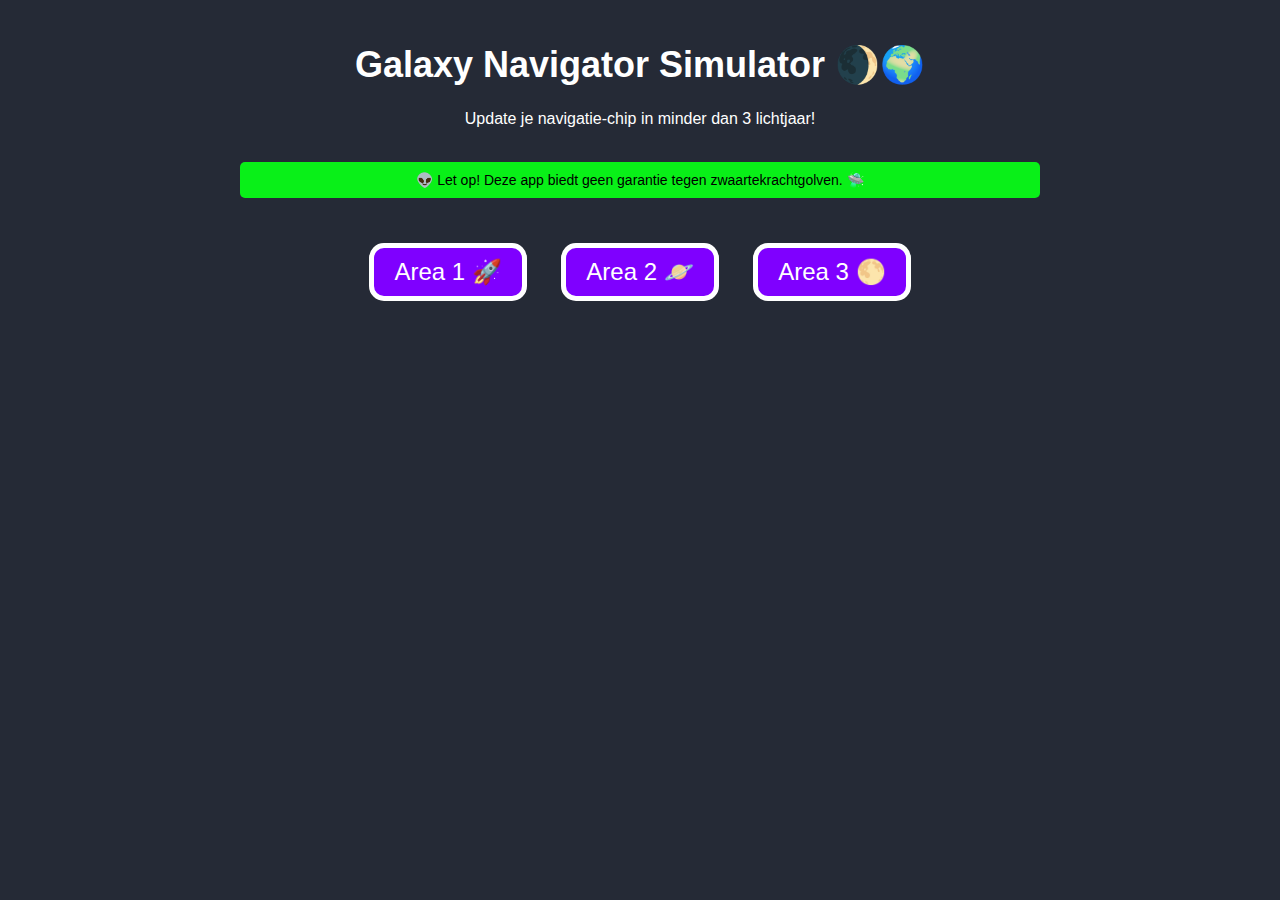
<file: index.html>
<!DOCTYPE html>
<html lang="en">

    <head>
        <meta charset="UTF-8">
        <meta name="viewport" content="width=device-width, initial-scale=1.0">
        <title>🌍 🌒</title>
        <link rel="stylesheet" href="styles.css">
    </head>

    <body>
        
        <div class="homepage">
            <h1> Galaxy Navigator Simulator 🌒🌍</h1>
            <div class="container">
                <p>Update je navigatie-chip in minder dan 3 lichtjaar!<br><br></p>
                <div class="disclaimer">
                    👽 Let op! Deze app biedt geen garantie tegen zwaartekrachtgolven. 🛸
                </div>

                    <div class="level-container">
                    <a href="level1.html" class="level-button">Area 1 🚀</a>
                    </div>

                    <div class="level-container">
                    <a href="level2.html" class="level-button">Area 2 🪐</a>
                    </div>
                    <div class="level-container">
                    <a href="level3.html" class="level-button">Area 3 🌕</a>
                    </div>

</div>
</div>
</body>

</html>
</file>
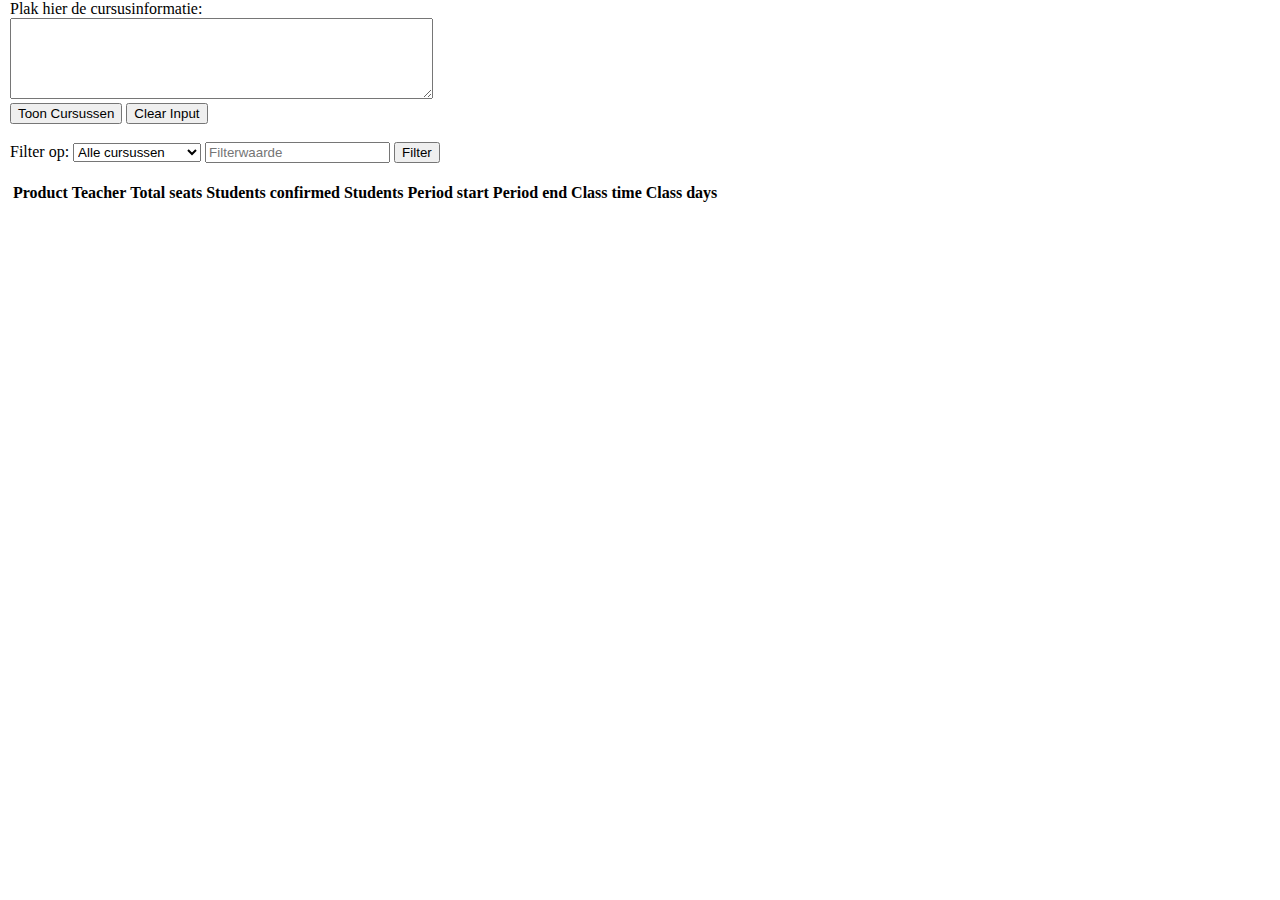
<file: doFilter/index.html>
<!DOCTYPE html>
<html lang="en">
<head>
    <meta charset="UTF-8">
    <meta name="viewport" content="width=device-width, initial-scale=1.0">
    <title>DO filter</title>
    <link rel="stylesheet" type="text/css" href="style.css">
    <link href="https://cdn.jsdelivr.net/npm/bootstrap@5.3.2/dist/css/bootstrap.min.css" rel="stylesheet" integrity="sha384-T3c6CoIi6uLrA9TneNEoa7RxnatzjcDSCmG1MXxSR1GAsXEV/Dwwykc2MPK8M2HN" crossorigin="anonymous">
</head>
<body>
<div class="container-sm">
    <label for="courseInput">Plak hier de cursusinformatie:</label>
    <br>
    <textarea id="courseInput" rows="5" cols="50"></textarea>
    <br>
    <button type="button" class="btn btn-secondary btn-sm" onclick="parseInput()">Toon Cursussen</button>
    <button type="button" class="btn btn-secondary btn-sm" onclick="clearInput()">Clear Input</button>
    
    <br>
    <br>
    <label for="filterType">Filter op:</label>
    <select id="filterType">
        <option value="ALL">Alle cursussen</option>
        <option value="ONLINE">Online</option>
        <option value="AT_DIRECT_DUTCH">At DD</option>
        <option value="ZOEK">Zoek</option>
        <option value="SORTEER">Sorteer op docent</option>
        <!-- Voeg andere filteropties toe zoals 'docent', 'startsdatum', en 'einddatum' -->
    </select>
    <input type="text" id="filterValue" placeholder="Filterwaarde">
    <button type="button" class="btn btn-secondary btn-sm" onclick="applyFilters()">Filter</button>
    
    <br><br>
    
    <table id="courseTable" class="table table-dark table-striped">
        <thead>
            <tr>
                <th>Product</th>
                <th>Teacher</th>
                <th>Total seats</th>
                <th>Students confirmed</th>
                <th>Students</th>
                <th>Period start</th>
                <th>Period end</th>
                <th>Class time</th>
                <th>Class days</th>
            </tr>
        </thead>
        <tbody id="courseBody">
            <!-- Hier komen de cursusgegevens na het parsen -->
        </tbody>
    </table>
</div>


<script src="script.js"></script>
<script src="https://cdn.jsdelivr.net/npm/bootstrap@5.3.2/dist/js/bootstrap.bundle.min.js" integrity="sha384-C6RzsynM9kWDrMNeT87bh95OGNyZPhcTNXj1NW7RuBCsyN/o0jlpcV8Qyq46cDfL" crossorigin="anonymous"></script>
</body>
</html>
</file>
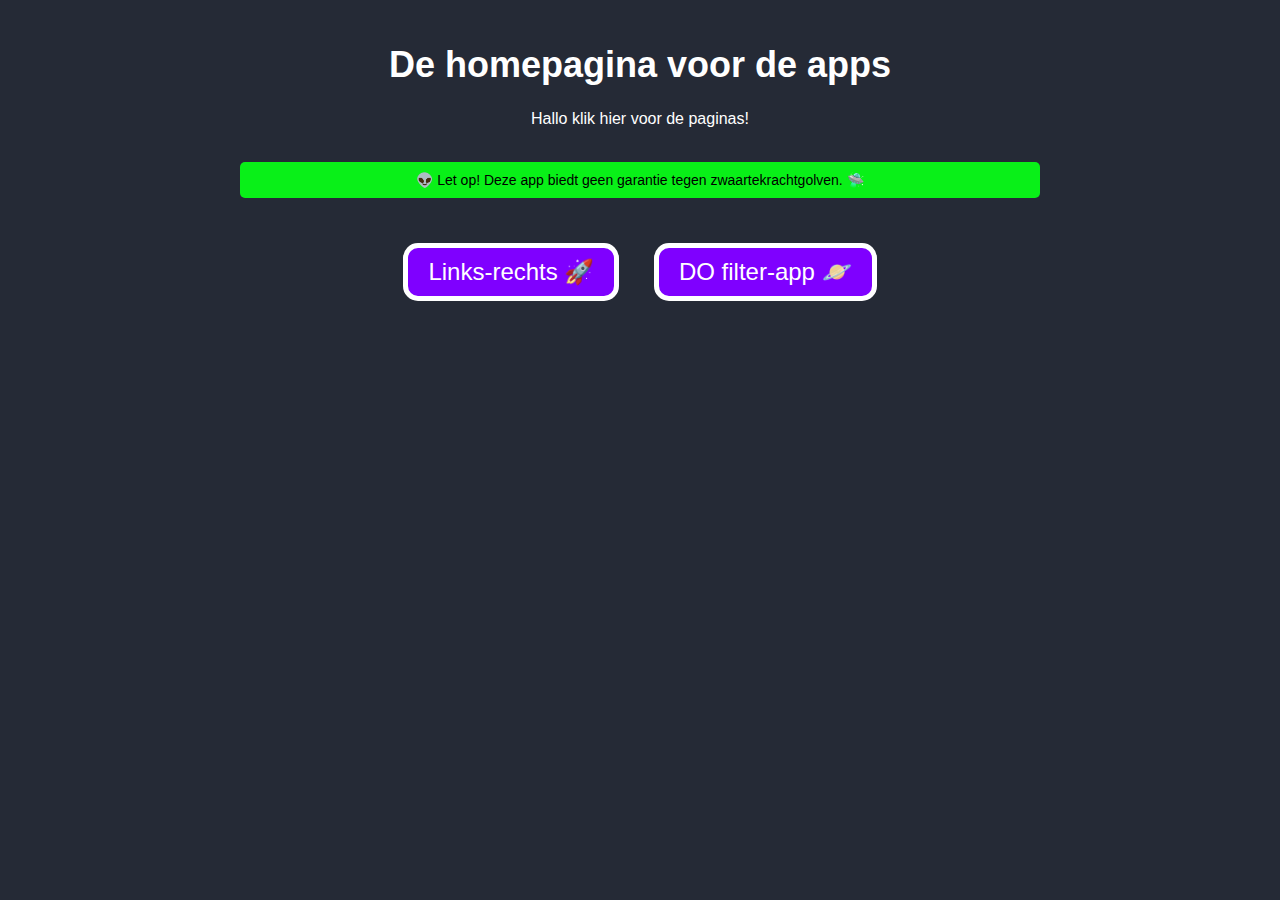
<file: home.html>
<!DOCTYPE html>
<html lang="en">

    <head>
        <meta charset="UTF-8">
        <meta name="viewport" content="width=device-width, initial-scale=1.0">
        <title>Home</title>
        <link rel="stylesheet" href="styles.css">
    </head>

    <body>
        
        <div class="homepage">
            <h1> De homepagina voor de apps</h1>
            <div class="container">
                <p>Hallo klik hier voor de paginas!<br><br></p>
                <div class="disclaimer">
                    👽 Let op! Deze app biedt geen garantie tegen zwaartekrachtgolven. 🛸
                </div>

                    <div class="level-container">
                    <a href="index.html" class="level-button">Links-rechts 🚀</a>
                    </div>

                    <div class="level-container">
                    <a href="doFilter/index.html" class="level-button">DO filter-app 🪐</a>
                    </div>


</div>
</div>
</body>

</html>
</file>
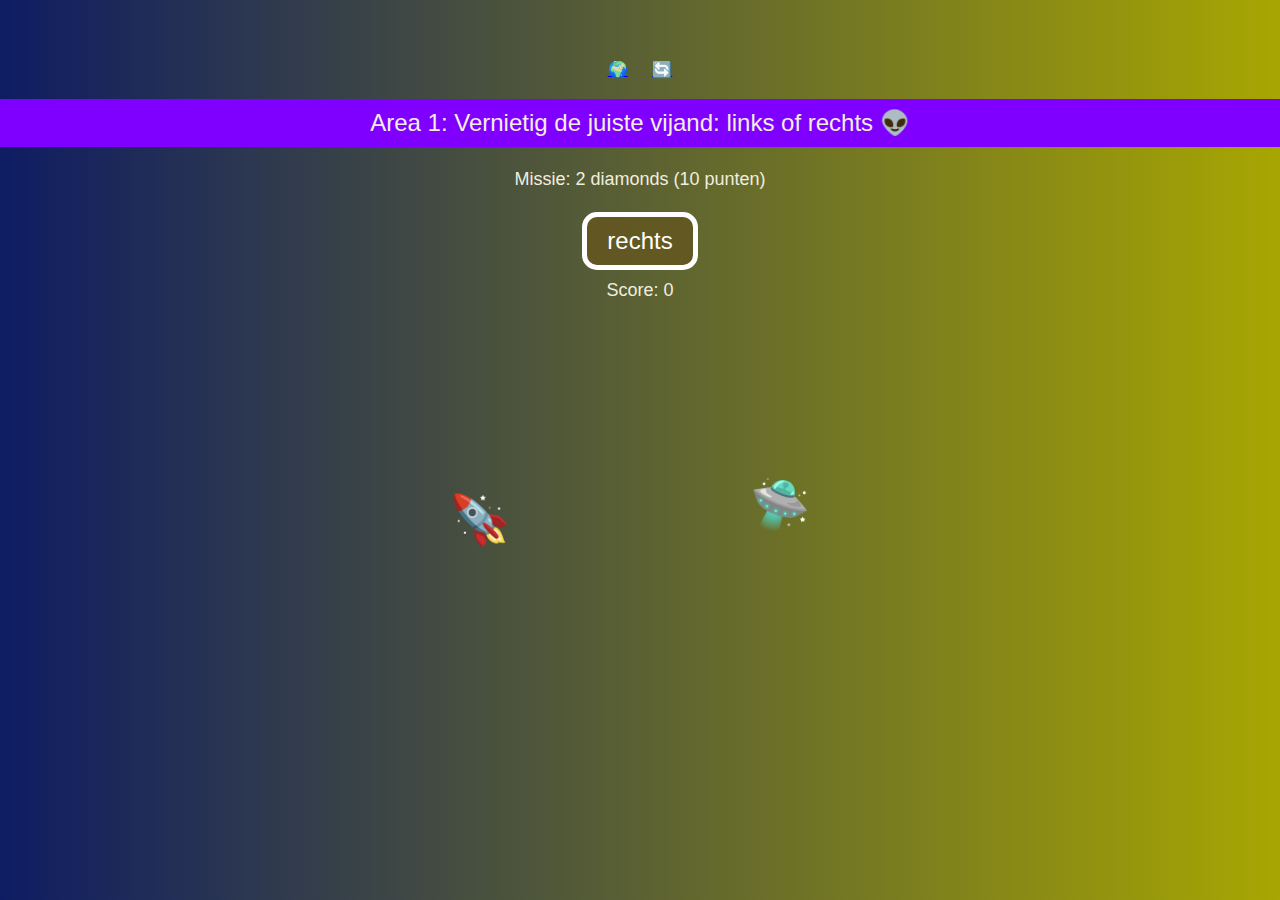
<file: level1.html>
<!doctype html>

<html>
<html lang="en">
<head>
<meta charset="UTF-8">
<meta name="viewport" content="width=device-width, initial-scale=1.0">
<title>Area 1 🚀</title>

        <!-- Load external CSS styles -->
        <link rel="stylesheet" href="styleslevel1.css">

    </head>

    <body>
      <span>
        <a href="index.html" style="margin-right: 20px;">🌍</a>
        <a href="level1.html">🔄</a>
      </span>

<div id="instruction">Area 1: Vernietig de vijand: links of rechts 👽</div>
<div id="instruction2">Missie: 2 diamonds (10 punten)</div>
<div id="word"><span id="direction"></span></div>

<div id="score-display">Score: 0</div>
<div id="diamonds-container"></div>
<div id="middleLine"></div>
<div id="game-area">
  <div id="buttons">
    <!-- <button id="leftBtn">🚘</button> -->
    <!-- <button id="rightBtn">🚖</button> -->

    <!-- mirrored werkt niet bij animatie -->
    <button id="leftBtn" class="mirrored">🚀</button>
    <button id="rightBtn">🛸</button>

  </div>

</div>


        <!-- Load external JavaScript -->
        <script src="helperslevel1.js"></script>
        <script src="clickslevel1.js"></script>
        <script src="scriptslevel1.js"></script>


    </body>

</html>
</file>
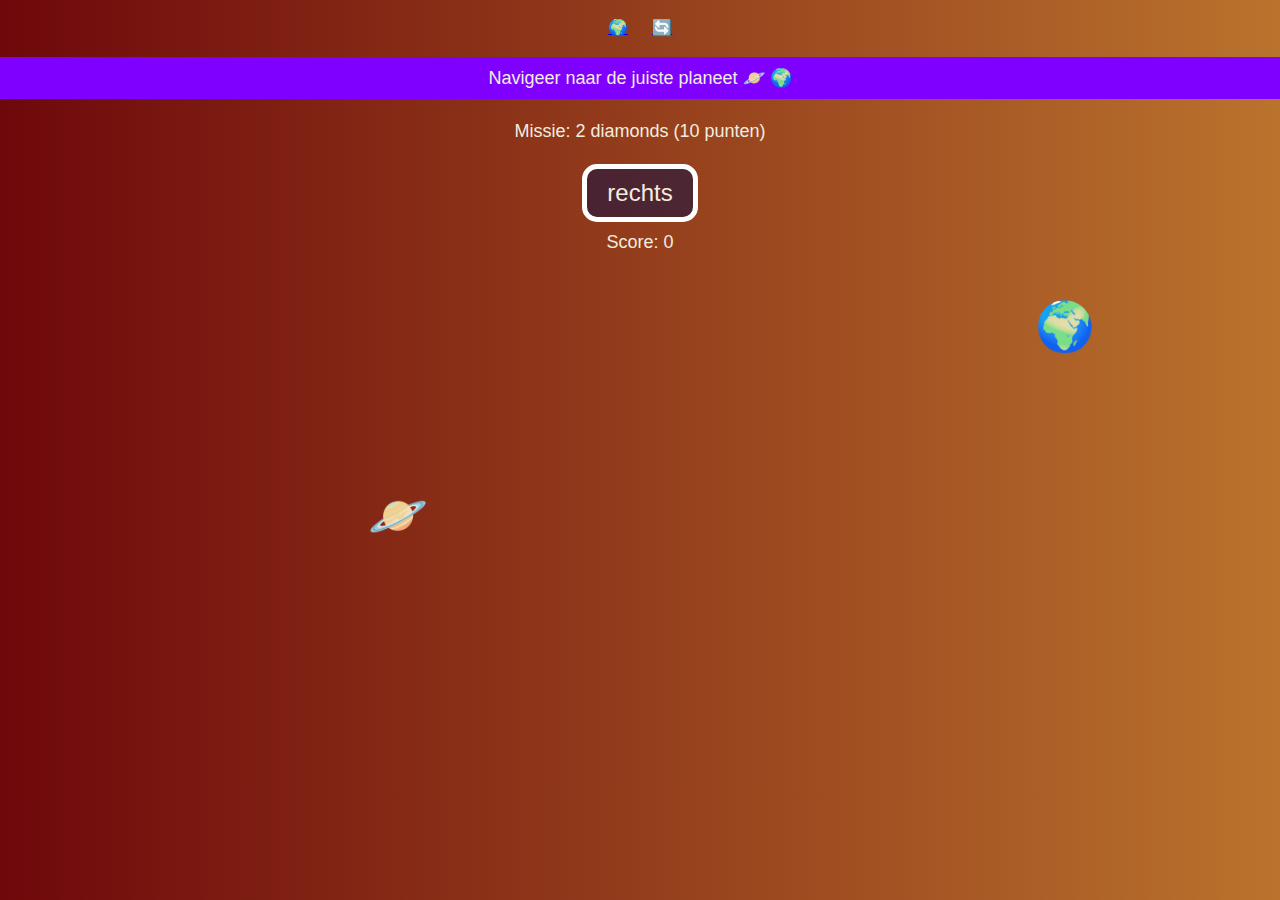
<file: level2.html>
<!doctype html>

<html>
<html lang="en">
<head>
<meta charset="UTF-8">
<meta name="viewport" content="width=device-width, initial-scale=1.0">
<title>Area 2 🪐</title>

        <!-- Load external CSS styles -->
        <link rel="stylesheet" href="styleslevel2.css">

    </head>

    <body>
      <span>
        <br>
        <a href="index.html" style="margin-right: 20px;">🌍</a>
        <a href="level2.html">🔄</a>
      </span>
<div id="instruction">Area 2: Navigeer links of rechts. Vecht de elementen!🔥🌪💧</div>
<div id="instruction2">Missie: 2 diamonds (10 punten)</div>
<div id="word"><span id="direction"></span></div>
<div id="score-display">Score: 0</div>
<div id="diamonds-container"></div>
<div id="middleLine"></div>
<div id="game-area" class="game-container">
  <div id="buttons">
    <!-- <button id="leftBtn">🚔</button> -->
    <!-- <button id="rightBtn">🚘</button> -->
    <button id="leftBtn">🪐</button>
    <button id="rightBtn">🌍</button>
  </div>
  <div id="emoji-container"></div>
</div>

        <!-- Load external JavaScript -->
        <script src="helperslevel2.js"></script>
        <script src="emojilevel2.js"></script>
        <script src="clickslevel2.js"></script>

        <script src="scriptslevel2.js"></script>

    </body>

</html>
</file>
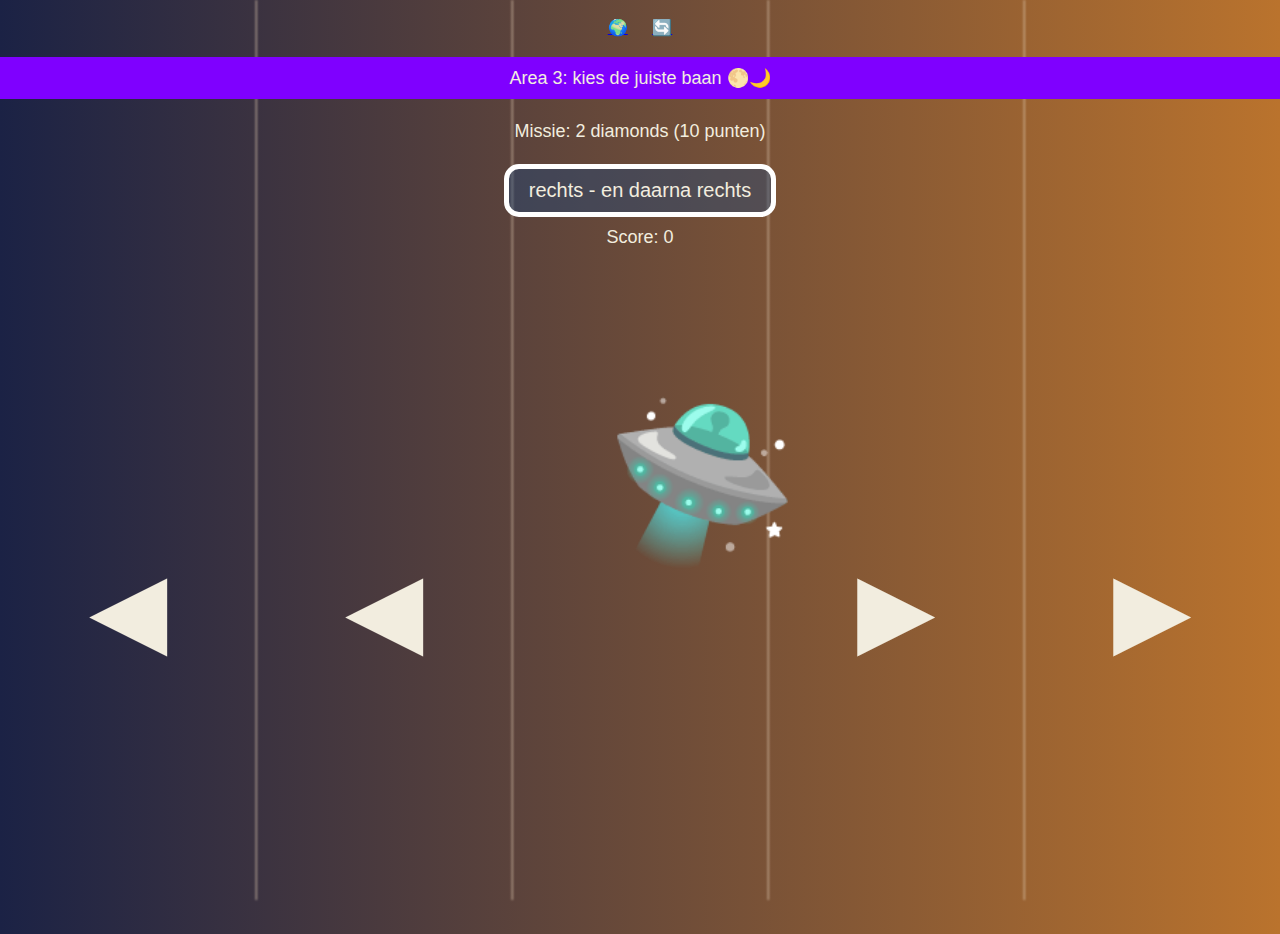
<file: level3.html>
<!DOCTYPE html>
<html lang="en">
<head>
<meta charset="UTF-8">
<meta name="viewport" content="width=device-width, initial-scale=1.0">
<!-- <meta name="viewport" content="width=device-width, initial-scale=1.0, maximum-scale=1.0, user-scalable=no"> -->
<title>Area 3 🌍</title>
    <link rel="stylesheet" href="styleslevel3.css">
</head>
<body>
  <span>
    <br>
    <a href="index.html" style="margin-right: 20px;">🌍</a>
    <a href="level1.html">🔄</a>
  </span>
<div id="instruction">Area 3: Kies de juiste baan! 🌕🌙</div>
<div id="instruction2">Missie: 2 diamonds (10 punten)</div>
<div id="word"><span id="direction"></span></div>
<div id="score-display">Score: 0</div>
<div id="diamonds-container"></div>
<div id="firstLine"></div>
<div id="leftLine"></div>
<div id="middleLine"></div>
<div id="rightLine"></div>
<div id="game-area">

  <div id="buttons">
    <div class="button-container">
    <button id="leftleftBtn" data-choice="links - en daarna links">◀</button>
     </div>
     <div class="button-container">
    <button id="leftBtn" data-choice="links - en daarna rechts">◀</button>
    </div>
    <div class="button-container">
      <button id="carBtn">🛸</button>
      </div>
    <div class="button-container">
    <button id="rightleftBtn" data-choice="rechts - en daarna links">▶</button>
    </div>
    <div class="button-container">
    <button id="rightBtn" data-choice="rechts - en daarna rechts">▶</button>
    </div>
    </div>
</div>
    <script src="helperslevel3.js"></script>
    <script src="clickslevel3.js"></script>
    <script src="scriptslevel3.js"></script>
</body>
</html>
</file>
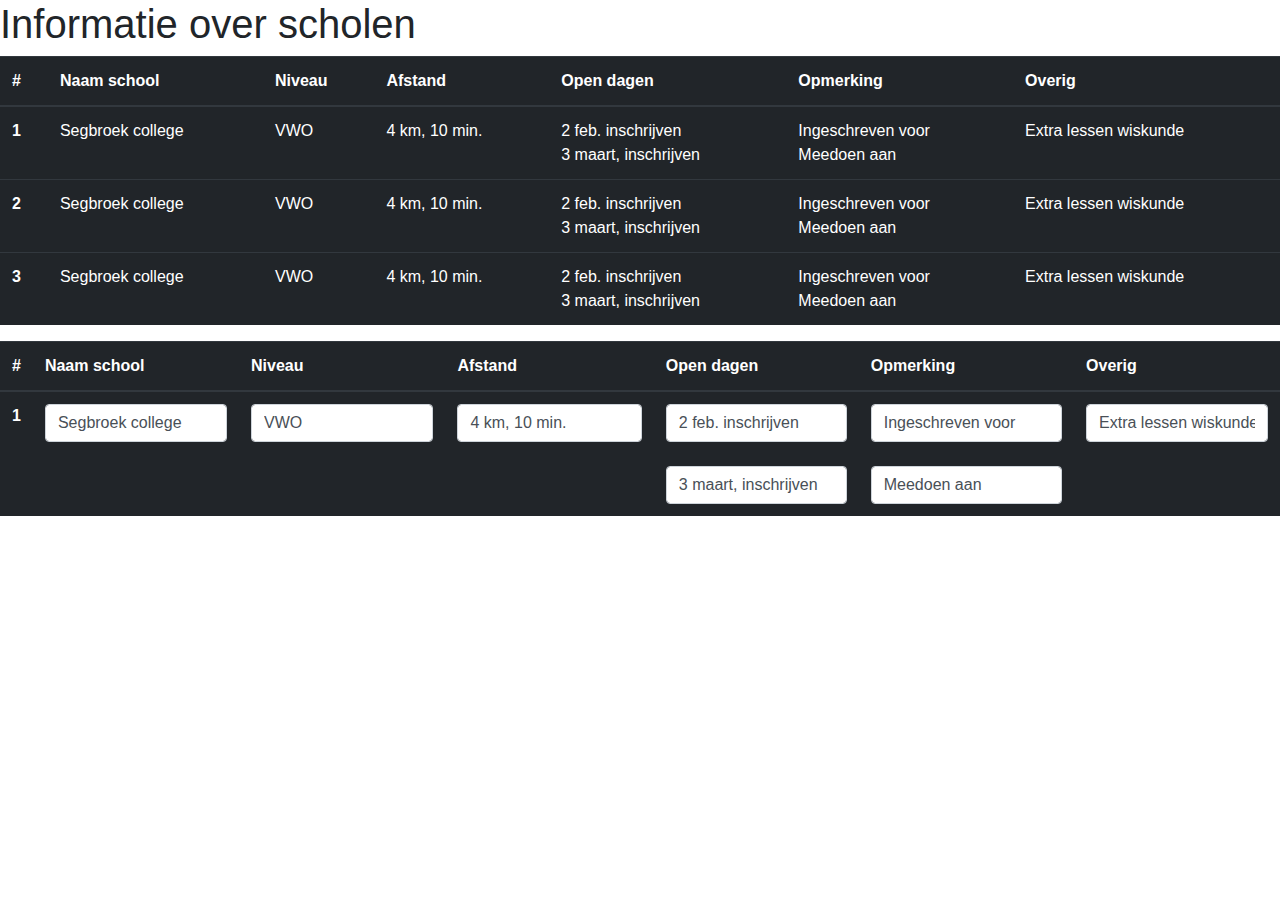
<file: scholen.html>
<!DOCTYPE html>
<html lang="en">
    <head>
        <title>Scholenkeuze lijst</title>

    <link rel="stylesheet" href="https://cdn.jsdelivr.net/npm/bootstrap@4.0.0/dist/css/bootstrap.min.css" integrity="sha384-Gn5384xqQ1aoWXA+058RXPxPg6fy4IWvTNh0E263XmFcJlSAwiGgFAW/dAiS6JXm" crossorigin="anonymous">
    </head>
    <body>
        <h1>Informatie over scholen</h1>
        <table class="table table-hover table-dark">
            <thead>
              <tr>
                <th scope="col">#</th>
                <th scope="col">Naam school</th>
                <th scope="col">Niveau</th>
                <th scope="col">Afstand</th>
                <th scope="col">Open dagen</th>
                <th scope="col">Opmerking</th>
                <th scope="col">Overig</th>
              </tr>
            </thead>
            <tbody>
              <tr>
                <th scope="row">1</th>
                <td>Segbroek college</td>
                <td>VWO</td>
                <td>4 km, 10 min.</td>
                <td>2 feb. inschrijven<br>
                3 maart, inschrijven</td>
                <td>Ingeschreven voor<br>
                Meedoen aan </td>
                <td>Extra lessen wiskunde</td>
              </tr>
              <tr>
                <th scope="row">2</th>
                <td>Segbroek college</td>
                <td>VWO</td>
                <td>4 km, 10 min.</td>
                <td>2 feb. inschrijven<br>
                3 maart, inschrijven</td>
                <td>Ingeschreven voor<br>
                Meedoen aan </td>
                <td>Extra lessen wiskunde</td>
              </tr>
              <tr>
                <th scope="row">3</th>
                <td>Segbroek college</td>
                <td>VWO</td>
                <td>4 km, 10 min.</td>
                <td>2 feb. inschrijven<br>
                3 maart, inschrijven</td>
                <td>Ingeschreven voor<br>
                Meedoen aan </td>
                <td>Extra lessen wiskunde</td>
              </tr>
            </tbody>
          </table>

          <table class="table table-hover table-dark" id="myTable">
            <thead>
              <tr>
                <th scope="col">#</th>
                <th scope="col">Naam school</th>
                <th scope="col">Niveau</th>
                <th scope="col">Afstand</th>
                <th scope="col">Open dagen</th>
                <th scope="col">Opmerking</th>
                <th scope="col">Overig</th>
              </tr>
            </thead>
            <tbody>
              <tr>
                <th scope="row">1</th>
                <td><input type="text" class="form-control" value="Segbroek college"></td>
                <td><input type="text" class="form-control" value="VWO"></td>
                <td><input type="text" class="form-control" value="4 km, 10 min."></td>
                <td>
                  <input type="text" class="form-control" value="2 feb. inschrijven">
                  <br>
                  <input type="text" class="form-control" value="3 maart, inschrijven">
                </td>
                <td>
                  <input type="text" class="form-control" value="Ingeschreven voor">
                  <br>
                  <input type="text" class="form-control" value="Meedoen aan">
                </td>
                <td><input type="text" class="form-control" value="Extra lessen wiskunde"></td>
              </tr>
              <!-- Voeg meer rijen toe zoals hierboven -->
            </tbody>
          </table>
          


        </body>
</html>
</file>
<file: styles.css>
@media (max-width: 480px) {
    /* Voeg hier stijlen toe voor kleinere schermen */
    .homepage {
        padding: 0px; /* Verminder de padding voor kleinere schermen */
    }

    .disclaimer {
        font-size: 12px; /* Verminder de tekstgrootte voor kleinere schermen */
        padding: 5px 10px; /* Verminder de padding voor kleinere schermen */
    }
}



body {
    /* background-color: #ababa6; */
    background-color: #252a36;
    font-family: Arial, sans-serif;
    margin: 0;
}


.homepage {
    max-width: 800px;
    margin: 0 auto;
    padding: 20px;
    text-align: center;
    background-color:transparant;
    border-radius: 10px;

}

.disclaimer {
    background-color: #09f018;
    padding: 10px 20px;
    font-size: 14px;
    border-radius: 5px;
    color: black;

}

h1 {
    font-size: 36px;
    color: white;
}

h2 {
    font-size: 24px;
}

h3 {
    font-size: 18px;
}

p {
    font-size: 16px;
}

.level {
    margin-top: 20px;
}

.level-button {
    display: inline-block;
    margin: 10px;
    cursor: pointer;
    border-radius: 5px;
    text-decoration: none;
    /* Verwijder standaard onderstreping van links */
    font-size: 24px;
    /* background-color: #154880;*/
    /*background-color: #801612;*/
    background-color: #7f00ff;
    border: 5px solid white;
    border-radius: 15px;
    /* Voeg afgeronde hoeken toe */
    color: white;
    padding: 10px 20px;
    /* Voeg wat ruimte tussen tekst en randen toe */
    text-align: center;
    /* Centreer de tekst binnen het element */
    margin-top: 20px;
    /* Voeg wat ruimte bovenaan toe */
}

.level-button:hover {
    background-color: #09f018;
    /* Verander de achtergrondkleur bij hover */
}

.level-container {
    display: inline-block;
    margin: 0px;
    cursor: pointer;
    border-radius: 5px;
    text-decoration: none;
    /* Verwijder standaard onderstreping van links */
    font-size: 18px;
    border: 0px solid white;
    border-radius: 15px;
    /* Voeg afgeronde hoeken toe */
    color: white;
    padding: 5px 5px;
    /* Voeg wat ruimte tussen tekst en randen toe */
    text-align: center;
    /* Centreer de tekst binnen het element */
    margin-top: 20px;
    /* Voeg wat ruimte bovenaan toe */
}

.container {
    color: white;
}
</file>
<file: doFilter/style.css>
html {
  height: 100%;
  width: 100%;
}

body {
    margin: 0 10px; /* Voeg 20px marges aan de linker- en rechterkant toe */
}

.container {
    margin: 0 10px; /* Voeg 20px marges aan de linker- en rechterkant toe */
}
</file>
<file: styleslevel1.css>
/* Place your CSS styles in this file */

body {
    /* background-color: #ababa6;*/
    /* background-color: #6fbdbd;*/
    font-family: Arial, sans-serif;
    display: flex;
    flex-direction: column;
    justify-content: center;
    align-items: center;
    height: 100vh;
    margin: 0;

    background-image: linear-gradient(to right, #0e1c63, #a8a602);

}

@keyframes shake {
  0%, 100% {
      transform: translateX(0);
  }
  25%, 75% {
      transform: translateX(-5px);
  }
  50% {
      transform: translateX(5px);
  }
}

@keyframes verticalMove {
  0% {
      transform: translateY(50%);
  }
  100% {
      transform: translateY(-50%);
  }
}

  #game-area {
    /* background-color: pink;*/
    width: 80%; /* Beperkte ruimte voor het spel */
    height: 60vh;
    display: flex;
    flex-direction: column;
    align-items: center;
    justify-content: space-around;
    border: 0px solid black;
    padding: 20px;
    box-sizing: border-box;
    position: relative;
    /*animation: shake 2s ease-in-out infinite;*/

  }
  #word {
  font-size: 24px;
  background-color: #635721f0;
  border: 5px solid white;
  border-radius: 15px; /* Voeg afgeronde hoeken toe */
  color: white;
  padding: 10px 20px; /* Voeg wat ruimte tussen tekst en randen toe */
  text-align: center; /* Centreer de tekst binnen het element */
  margin-top: 20px; /* Voeg wat ruimte bovenaan toe */
  }

  #score-display {
  /* Voeg ruimte boven het score-display-element toe */
  margin-top: 10px; /* Pas de waarde aan zoals gewenst */
  color: #f2eddf;
  font-size: 18px;
}

  #instruction {
    color: #f2eddf;
    font-size: 24px;
    /*background-color: #06052a;*/
    background-color: #7f00ff;
    margin-bottom: 20px;
    margin-top: 20px;
    padding: 10px 20px;
    border-radius: 15px;
    text-align: center;
    width: 100%;
  }

  #instruction2 {
    color: #f2eddf;
    font-size: 18px;
    text-align: center;
    margin-bottom: 2px;
    margin-top: 2px;
    border-radius: 15px;
  }
  #buttons {
    display: flex;
    justify-content: space-between;
    width: 100%;
}
.click-effect {
  transform: scale(1.2); /* Verander de schaal van de knop */
  transition: color 0.3s ease, transform 0.3s ease; /* Voeg overgangen toe */
  /* Voeg de oorspronkelijke grootte toe */
  width: auto;
  height: auto;


}



  #leftBtn, #rightBtn {
    background-color: transparent;
    padding: 10px 20px;
    font-size: 48px;
    cursor: pointer;
    transition: background-color 0.3s ease;
    position: absolute;
    width: 100px; /* Voeg een vaste breedte toe */
    height: 100px; /* Voeg een vaste hoogte toe */
    border: 0px solid white; /* Voeg witte rand toe */
  }
  #leftBtn {
    left: 0;
    animation: verticalMove 4s linear infinite;



  }
  #rightBtn {
    right: 0;
    animation: verticalMove 5s linear infinite;
    animation: shake 1s ease-in-out infinite;


  }
  .retry-button {
  background-color: rgb(115 219 1);
  color: black;
  padding: 10px 20px;
  border: none;
  border-radius: 5px;
  font-size: 16px;
  cursor: pointer;
  transition: background-color 0.3s ease;
}
.retry-button:hover {
  background-color: #3d7608;
}
.next-level-button {
  background-color: black;
  /* width: 50%; /* Breedte van de knop is de helft van de oudercontainer */
  /* height: 30px; /* Hoogte van de knop in pixels */
  color: white;
  border-radius: 5px;
  font-size: 20px;
}

  .correct {
    background-color: black !important;
    transform: scale(1.5);
  }
  .incorrect {
    background-color: #09f018 !important;
    transform: scale(1.5);
  }

  .correct-click::before {
    content: "";
    position: absolute;
    width: 100%;
    height: 100%;
    background: radial-gradient(circle, transparent 0%, rgba(255, 165, 0, 0.7) 80%); /* Oranje radiale gradiënt */
    transform: scale(0);
    transform-origin: center;
    transition: transform 0.3s ease; /* Voeg een overgang toe voor het ontploffingseffect */
  }

  .correct-click:active::before {
    transform: scale(2); /* Schaal het pseudo-element om het ontploffingseffect te simuleren */
  }



#middleLine {
  position: absolute;
  width: 1px;
  height: 100%;
  background-color: transparent;
  left: 50%;
  transform: translateX(-50%);
  z-index: -1;
}

#diamonds-container {
    display: flex;
    flex-wrap: wrap;
    align-items: center;
  }
  .diamond {
    font-size: 16px;
    margin: 5px;
  }

  .mirrored {
      transform: scaleX(-1);
  }
</file>
<file: styleslevel2.css>
/* Place your CSS styles in this file */

@media (max-width: 768px) {
    #game-area {
      width: 80%;
      height: 40vh;
    }

    #leftBtn, #rightBtn {
      width: 10%;
      height: 10%;
    }

      body {
      margin: 0;
      padding: 10px;
    }
  }


  body {
      /* background-color: #ababa6; */
      /* background-color: #515461; */
      background-image: linear-gradient(to right, #6e080b, #ba732d);
      font-family: Arial, sans-serif;
      display: flex;
      flex-direction: column;
      justify-content: center;
      align-items: center;
      height: 100%;
      margin: 0;
    }

    /* game-area:not(.game-ended) {
      animation: shake 1s ease-in-out infinite;
    }*/

    #game-area {
      top: 50%; /* Plaats #game-area verticaal in het midden van het scherm */
      background-color: transparent;
      width: 80%; /* Beperkte ruimte voor het spel */
      height: 60vh;
      display: flex;
      flex-direction: column;
      align-items: center;
      justify-content: space-around;
      border: 0px solid black;
      padding: 20px;
      box-sizing: border-box;
      position: relative;
      animation: shake 1s ease-in-out infinite;
    }

  .game-container {
    position: relative;
  }

    #word {
    font-size: 24px;
    /* background-color: #154880;*/
    background-color: #040c4a80;
    border: 5px solid white;
    border-radius: 15px; /* Voeg afgeronde hoeken toe */
    color: #f2eddf;
    padding: 10px 20px; /* Voeg wat ruimte tussen tekst en randen toe */
    text-align: center; /* Centreer de tekst binnen het element */
    margin-top: 20px; /* Voeg wat ruimte bovenaan toe */
    }
    #instruction {
      color: #f2eddf;
      text-align: center;
      font-size: 18px;
      background-color: #7f00ff;
      margin-bottom: 20px;
      margin-top: 20px;
      padding: 10px 20px;
      border-radius: 15px;
      width: 100%;
    }
    #instruction2 {
      color: #f2eddf;
      font-size: 18px;
      margin-bottom: 2px;
      margin-top: 2px;
      border-radius: 15px;
      text-align: center;
    }


    @keyframes shake {
      0%, 100% {
          transform: translateX(0);
      }
      25%, 75% {
          transform: translateX(-5px);
      }
      50% {
          transform: translateX(5px);
      }
    }

    @keyframes verticalMove {
      0% {
          transform: translateY(50%);
      }
      100% {
          transform: translateY(-50%);
      }
    }

  .emoji {
      font-size: 48px;
      cursor: pointer;
      /*transition: transform 0.2s ease-in-out;*/

  }
  .emoji-container {
      /*display: flex; /* Hiermee wordt flexbox-layout ingeschakeld */
      justify-content: center; /* Horizontaal centreren */
      gap: 20px; /* Ruimte tussen de emoji's */
      background-color: red;



  }

  .message {
    font-size: 24px; /* Change the font size */
    font-weight: bold; /* Make the text bold */
    color: white; /* Change the text color */
    background-color: red; /* Change the background color */
    padding: 10px; /* Add some padding around the text */
    border-radius: 8px; /* Round the corners of the message */
    text-align: center;
  }

    #buttons {
      display: flex;
      justify-content: space-between;
      width: 100%;
  }
  .click-effect {
    transform: scale(1.2); /* Verander de schaal van de knop */
    /* transition: color 0.3s ease, transform 0.3s ease; /* Voeg overgangen toe */
    /* Voeg de oorspronkelijke grootte toe */
    width: auto;
    height: auto;
  }
    #leftBtn, #rightBtn {
      /*background-color: #ababa6; */
      background-color: transparent;
      padding: 10px 20px;
      font-size: 48px;
      cursor: pointer;
      /* transition: background-color 0.3s ease;*/
      position: absolute;
      width: 10%;
      height: 10%;
      border: 0px solid white; /* Voeg witte rand toe */
    }
    #leftBtn {
      left: 0;

    }
    #rightBtn {
      right: 0;
      /*animation: verticalMove 4s linear infinite;*/

    }
    #leftBtn:active, #rightBtn:active {
      background-color: transparent; /* Zorg ervoor dat de achtergrondkleur hetzelfde blijft tijdens de actieve toestand */
  }
    .retry-button {
    background-color: #18da3b;
    color: black;
    padding: 10px 20px;
    border: none;
    border-radius: 5px;
    font-size: 16px;
    cursor: pointer;
    transition: background-color 0.3s ease;
  }
  .retry-button:hover {
    background-color: #39a78e;
  }
  .next-level-button{
    background-color: #06052a;
    color: white;
    border-radius: 5px;
    font-size: 16px;
    transition: background-color 0.3s ease, transform 0.5s ease-in-out;
    animation: pulse 2s infinite;
  }

  @keyframes pulse {
    0% {
      transform: scale(1); /* Normale grootte */
    }
    50% {
      transform: scale(1.2); /* Vergroting op 50% van de animatie */
    }
    100% {
      transform: scale(1); /* Terug naar normale grootte aan het einde van de animatie */
    }
  }


  .correct {
    background-color: black !important;
    transform: scale(1.2);
  }
  .incorrect {
    background-color: #09f018 !important;
    transform: scale(1.2);
  }

  #middleLine {
    position: absolute;
    width: 1px;
    height: 100%;
    background-color: transparent;
    left: 50%;
    transform: translateX(-50%);
    z-index: -1;
  }
  #diamonds-container {
      display: flex;
      flex-wrap: wrap;
      align-items: center;
    }
    .diamond {
      font-size: 16px;
      margin: 5px;
    }

    #score-display {
      /* Voeg ruimte boven het score-display-element toe */
      margin-top: 10px; /* Pas de waarde aan zoals gewenst */
      color: #f2eddf;
      font-size: 18px;
    }

    .emoji-click::before {
      content: "";
      position: absolute;
      width: 100%;
      height: 100%;
      background: radial-gradient(circle, transparent 0%, rgba(255, 165, 0, 0.7) 80%); /* Oranje radiale gradiënt */
      transform: scale(0);
      transform-origin: center;
      transition: transform 0.3s ease; /* Voeg een overgang toe voor het ontploffingseffect */
      border-radius: 50%;
    }

    .emoji-click:active::before {
      transform: scale(1.5); /* Schaal het pseudo-element om het ontploffingseffect te simuleren */
    }
</file>
<file: styleslevel3.css>
/* Mediaquery voor grotere schermen */

  @media screen and (min-width: 768px) {
    #leftBtn, #rightBtn, #leftleftBtn, #rightleftBtn, #carBtn {
      font-size: 24px; /* Pas hier de gewenste grootte aan voor grotere schermen */
      }
    }

    @keyframes shake {
      0%, 100% {
          transform: translateX(0);
      }
      25%, 75% {
          transform: translateX(-5px);
      }
      50% {
          transform: translateX(5px);
      }
  }
      body {
      /* background-color: #ababa6;*/
      background-image: linear-gradient(to right, #1b2245, #ba732d);
      font-family: Arial, sans-serif;
      display: flex;
      flex-direction: column;
      justify-content: center;
      align-items: center;
      height: 100vh;
      margin: 0;
    }

    body:not(.game-ended) {
      animation: shake 0.5s ease-in-out infinite;
    }


  #game-area {
      top: 40%; /* Plaats #game-area verticaal in het midden van het scherm */
      transform: translateY(-50%); /* Breng #game-area naar het midden van het scherm */
      background-color: transparent; /* transparent */
      width: 100%; /* Beperkte ruimte voor het spel */
      height: 100vh;
      display: flex;
      flex-direction: column;
      align-items: center;
      justify-content: space-around;
      border: 0px solid black;
      padding: 0px;
      box-sizing: border-box;
      position: relative;
      margin-bottom: 0px;

    }
  #word {
    font-size: 20px;
    /*background-color: #154880;*/
    background-color: #15488061;
    border: 5px solid white;
    border-radius: 15px; /* Voeg afgeronde hoeken toe */
    color: #f2eddf;
    padding: 10px 20px; /* Voeg wat ruimte tussen tekst en randen toe */
    text-align: center; /* Centreer de tekst binnen het element */
    margin-top: 20px; /* Voeg wat ruimte bovenaan toe */
  }
  #score-display {
    /* Voeg ruimte boven het score-display-element toe */
    margin-top: 10px; /* Pas de waarde aan zoals gewenst */
  }

    #instruction {
      color: #f2eddf;
      font-size: 18px;
      background-color: #7f00ff;
      margin-bottom: 20px;
      margin-top: 20px;
      padding: 10px 20px;
      border-radius: 15px;
      text-align: center;
      width: 100%;
    }
    #buttons {
      display: flex;
      justify-content: center;
      align-items: center;
      width: 100%;
    }

    .button-container {
    flex: 1;
    display: flex;
    justify-content: center;
    width: 20%; /* mobiel: Verdeel de beschikbare breedte in 5 delen voor 5 knoppen */
    padding: 5 5px; /* Voeg wat ruimte toe aan de zijkanten van de container */
  }

  #leftBtn, #rightBtn, #leftleftBtn, #rightleftBtn {
    color: #f2eddf;
    background-color: transparent;
    padding: 10px 20px;
    font-size: 8vw; /* Hier gebruiken we 'vw' om de grootte responsief te maken */
    cursor: pointer;
    transition: background-color 0.3s ease;
    /* Voeg een marge toe aan de knoppen */
    margin: 0 10px;
    border: none;
    outline: none;
  }

  #carBtn {
    top: 50%; /* Plaats de auto verticaal in het midden van #game-area */
    transform: translate(-50%, -50%); /* Breng de auto naar het midden van #game-area */
    z-index: 100;
    font-size: 12vw;
    background-color: transparent;
    width: 10%;
    height: auto;
    margin-bottom: 10px;
    border: 0px;
    position: absolute;
    /* transform: translateX(-50%);*/
    /*transition: transform 0.3s ease;*/ /* Voeg alleen transform overgang toe */
    transition: left 0.5s ease, top 0.5s ease;
    max-width: 80px; /* Optioneel: maximale breedte voor de auto */
    animation: shake 2s ease-in-out infinite;
  }


  #leftBtn {
    left: 0; /* Plaats de linkerrand van de knop aan de linkerkant van het game-area */
    right: 50%; /* Plaats de rechterrand van de knop in het midden */
    z-index: 1; /* Zorg ervoor dat de knop boven de lijnen wordt weergegeven */
  }
  #rightBtn {
    left: 75%; /* Plaats de linkerrand van de knop in het midden */
    right: 0; /* Plaats de rechterrand van de knop aan de rechterkant van het game-area */
    z-index: 1; /* Zorg ervoor dat de knop boven de lijnen wordt weergegeven */
  }
  #leftleftBtn {
    left: 0; /* Plaats de linkerrand van de knop aan de linkerkant van het game-area */
    right: 75%; /* Plaats de rechterrand van de knop in het midden */
    z-index: 1; /* Zorg ervoor dat de knop boven de lijnen wordt weergegeven */
  }
  #rightleftBtn {
    left: 50%; /* Plaats de linkerrand van de knop in het midden */
    right: 0; /* Plaats de rechterrand van de knop aan de rechterkant van het game-area */
    z-index: 1; /* Zorg ervoor dat de knop boven de lijnen wordt weergegeven */
  }


  .correct {
    background-color: black !important;
    transform: scale(1.2);
  }
  .incorrect {
    background-color: #09f018 !important;
    transform: scale(1.2);
  }

  .click-effect {
    transform: scale(1.2); /* Verander de schaal van de knop */
    transition: color 0.3s ease, transform 0.3s ease; /* Voeg overgangen toe */
    /* Voeg de oorspronkelijke grootte toe */
    width: auto;
    height: auto;
  }

  @keyframes verticalMove {
    0% {
        transform: translateY(50%);
    }
    100% {
        transform: translateY(-50%);
    }
}

  #firstLine {
    position: absolute;
    width: 0.5px;
    height: 100%;
    background-color: #dbc8af;
    left: 20%; /* Aangepaste waarde om de eerste lijn te positioneren */
    transform: translateX(-50%);
    z-index: -1;
    filter: blur(1px);
    animation: verticalMove 4s linear infinite;
  }

  #leftLine {
    position: absolute;
    width: 0.5px;
    height: 100%;
    background-color: #dbc8af;
    left: 40%; /* Aangepaste waarde om de linkerlijn te positioneren */
    transform: translateX(-50%);
    z-index: -1;
    filter: blur(1px);
    animation: verticalMove 5s linear infinite;
  }

  #middleLine {
    position: absolute;
    width: 0.5px;
    height: 100%;
    background-color: #dbc8af;
    left: 60%; /* Aangepaste waarde om de middellijn te positioneren */
    transform: translateX(-50%);
    z-index: -1;
    filter: blur(1px);
    animation: verticalMove 3s linear infinite;
  }

  #rightLine {
    position: absolute;
    width: 0.5px;
    height: 100%;
    background-color: #dbc8af;
    left: 80%; /* Aangepaste waarde om de rechterlijn te positioneren */
    transform: translateX(-50%);
    z-index: -1;
    filter: blur(1px);
    animation: verticalMove 6s linear infinite;
  }
  #score-display {
    /* Voeg ruimte boven het score-display-element toe */
    margin-top: 10px; /* Pas de waarde aan zoals gewenst */
    color: #f2eddf;
    font-size: 18px;
  }
  #instruction2 {
    color: #f2eddf;
    font-size: 18px;
    text-align: center;
    margin-bottom: 2px;
    margin-top: 2px;
    border-radius: 15px;
  }

  .retry-button {
    background-color: #18da3b;
    color: black;
    padding: 10px 20px;
    border: none;
    border-radius: 5px;
    font-size: 16px;
    cursor: pointer;
    transition: background-color 0.3s ease;
    transition: background-color 0.3s ease, transform 0.5s ease-in-out; /* Voeg een overgang toe voor de achtergrondkleur en transform */
    animation: pulse 2s infinite; /* Definieer een pulsatie-animatie die oneindig doorloopt */
  }
  .retry-button:hover {
    background-color: #39a78e;
  }
  @keyframes pulse {
    0% {
      transform: scale(1); /* Normale grootte */
    }
    50% {
      transform: scale(1.2); /* Vergroting op 50% van de animatie */
    }
    100% {
      transform: scale(1); /* Terug naar normale grootte aan het einde van de animatie */
    }
  }
</file>
